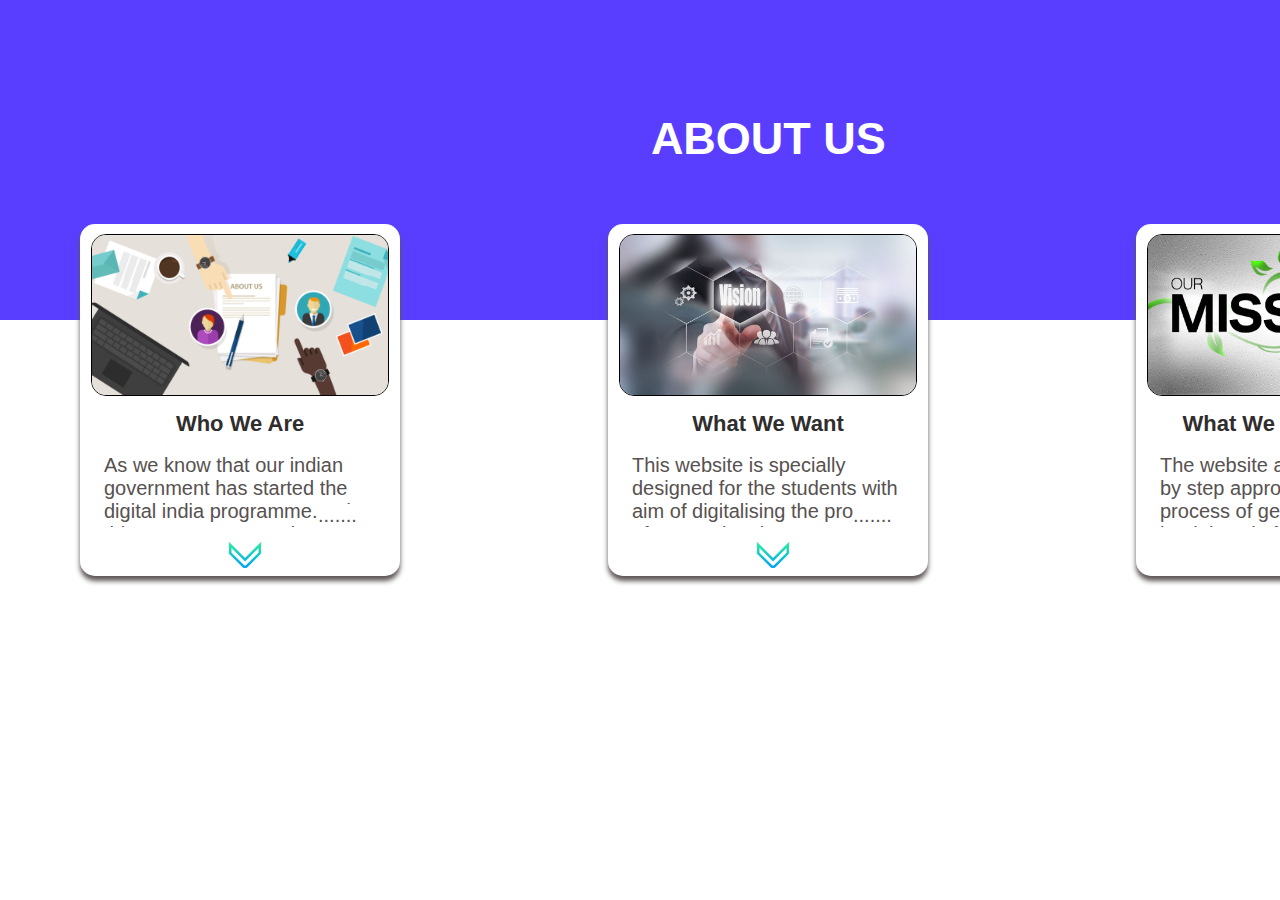
<file: MAINFILE8/Main Page/AboutUs.html>
<html>
    <head>
        <title>About Us</title>

        <meta name="viewport" content="width=device-width, initial-scale=1.0">

        <link href="AboutUs.css" rel="stylesheet">

        <script src="jquery-3.5.1.min.js"></script>
        <script src="jquery.js"></script>
        <script src="UserSetting.js"></script>
    </head>
    <body class="aboutUsBody">
        <!-- //////////////////////////////////////////////////////////////////////////////About Us -->
        <div class="aboutUsBluePart">
            <div class="aboutUsHeader">ABOUT US</div>
        </div>
        <div class="aboutUsBox">
            <div class="box1">
                <img class="aboutUsImage" src="aboutUs.png">
                <div class="whoWeAre">Who We Are</div>
                <p class="aboutUsText1">As we know that our indian government has started the digital india programme.under this programme we aim to provide our students an online environment to nurture their knowledge and also gain the technical aspects of the IT industry.</p>
                <p class="aUDot1">.......</p>
                <img class="aboutUsDownArrow1" src="down-arrow.png">
                <img class="aUDArrow1" src="down-arrow.png">
            </div>
            <div class="box2">
                <img class="visionImage" src="vision.jpg">
                <div class="whatWeWant">What We Want</div>
                <p class="visionText1">This website is specially designed for the students with aim of digitalising the process of generating the blackbook.This website also aims at  strengthening the bond between teacher and student in an online environment thereby promoting the dream of digitialising India.</p>
                <p class="vDot2">.......</p>
                <img class="visionDownArrow1" src="down-arrow.png">
                <img class="visionDArrow1" src="down-arrow.png">
            </div>
            <div class="box3">
                <img class="missionImage" src="mission.jpg">
                <div class="whatWeWillAchieve">What We Will Achieve</div>
                <p class="missionText1">The website also uses a step by step approach to make the process of generating a black book hassle free.The website is designed for providing a user-friendly environment so that anyone can use our website even without knowing the technical aspects.</p>
                <p class="mDot3">.......</p>
                <img class="missionDownArrow1" src="down-arrow.png">
                <img class="missionDArrow1" src="down-arrow.png">
            </div>
        </div>
        <!-- ////////////////////////////////////////////////////////////////////////////// -->
    </body>
</html>
</file>
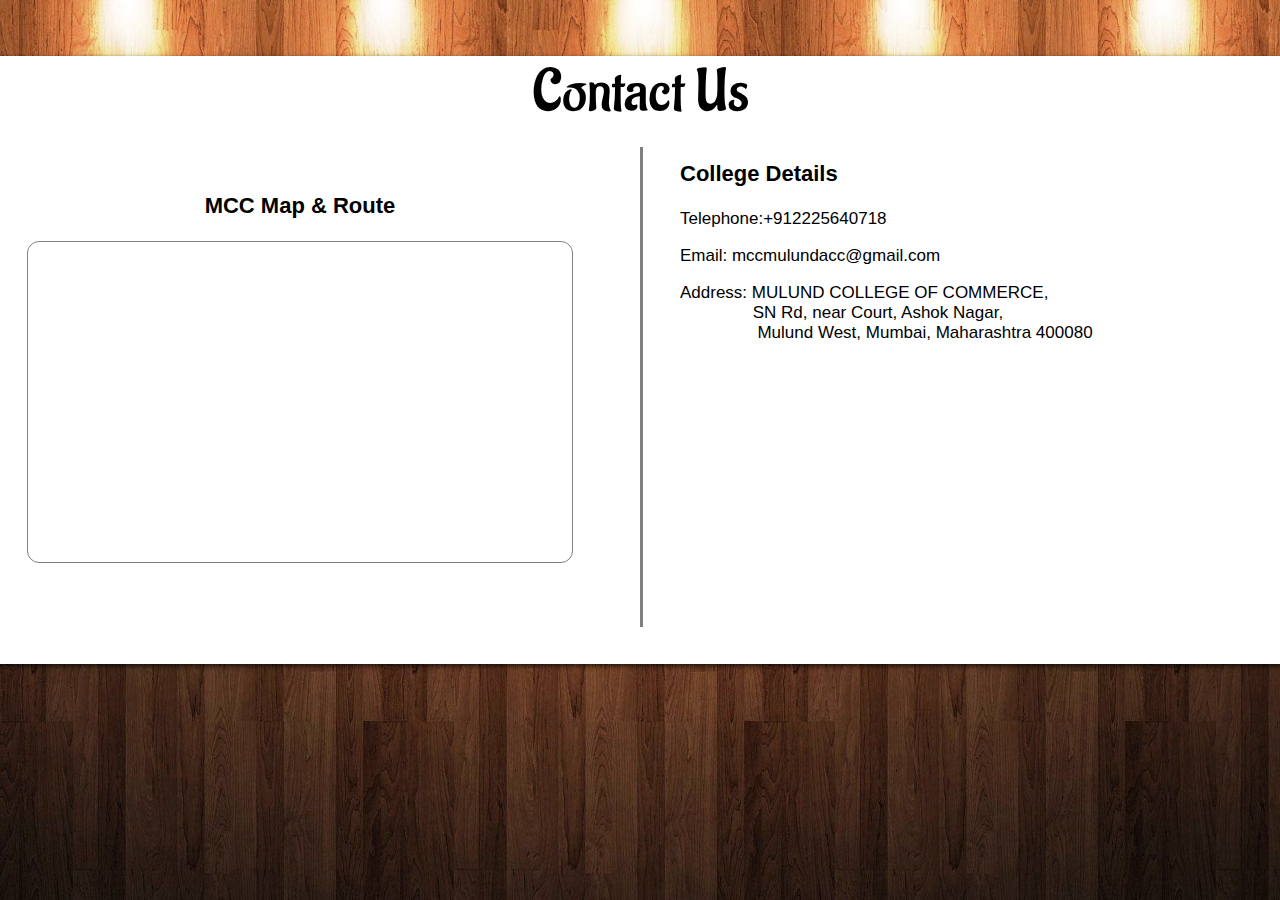
<file: MAINFILE8/Main Page/ContactUs.html>
<html>
    <head>
        <title>Contact Us</title>

        <meta name="viewport" content="width=device-width, initial-scale=1.0">
        
        <link href="ContactUs.css" rel="stylesheet">
        <link href='https://fonts.googleapis.com/css?family=Aladin' rel="stylesheet">

        <script src="jquery-3.5.1.min.js"></script>
        <script src="jquery.js"></script>
        <script src="UserSetting.js"></script>
    </head>
   <body class="mainContactUsPage">
        <!-- //////////////////////////////////////////////////////////////////////////////Contact Us -->
        <div class="outer_ContactUsBox">
            <header class="contactUsHeader">Contact Us</header>
            <div class="outer_cuCollMap">
                <p class="cuCollMapHeader">MCC Map & Route</p>
                <div class="cuCollMapBox">
                    <iframe src="https://www.google.com/maps/embed?pb=!1m18!1m12!1m3!1d60288.4569683255!2d72.90797988094278!3d19.193954869402067!2m3!1f0!2f0!3f0!3m2!1i1024!2i768!4f13.1!3m3!1m2!1s0x3be7b8e5321ecbfb%3A0xf7d295a999c47b89!2sMulund%20College%20of%20Commerce!5e0!3m2!1sen!2sin!4v1606744847779!5m2!1sen!2sin" width="600" height="450" frameborder="0" style="border:0;" allowfullscreen="" aria-hidden="false" tabindex="0" class="cuGoogleMap"></iframe>
                </div>
            </div>

            <div class="cUVerticalLine"></div>

            <div class="outer_cuCollDetails">
                <p class="cuCollDetailsHeader">College Details</p>
                <p class="cuCollDetailsPhoneNum">Telephone:+912225640718</p>
                <p class="cuCollDetailsEmail">Email: mccmulundacc@gmail.com</p>
                
                <p class="cuCollDetailsAddress">Address: MULUND COLLEGE OF COMMERCE,<br/>
                &emsp;&emsp;&emsp;&emsp;&nbsp;SN Rd, near Court, Ashok Nagar,<br/>
                &emsp;&emsp;&emsp;&emsp;&nbsp; Mulund West, Mumbai, Maharashtra 400080</p>
            </div>
            
            

            
        </div>
        <!-- //////////////////////////////////////////////////////////////////////////////Header -->
    </body>
</html>
</file>
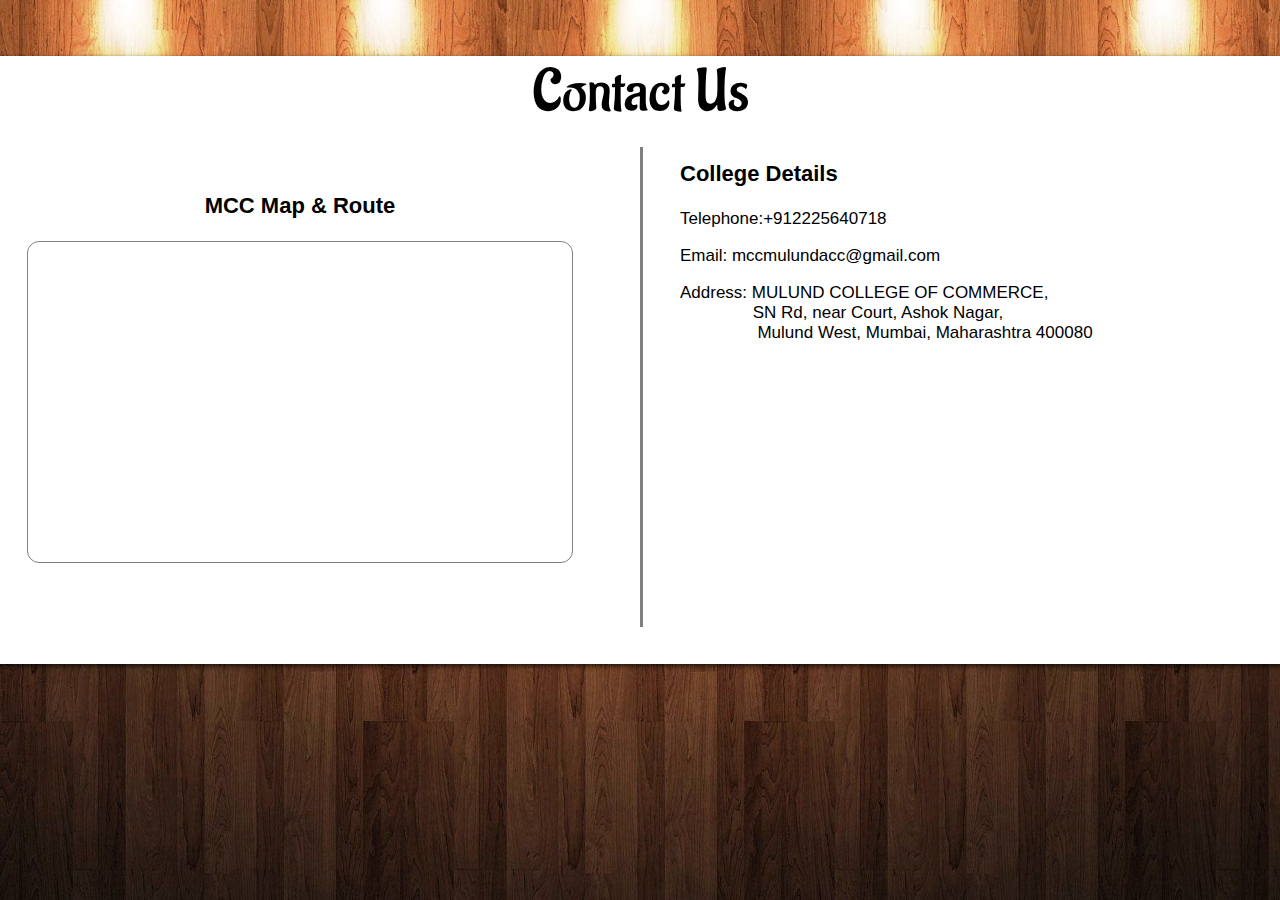
<file: MAINFILE8/Teacher Module/ContactUs.html>
<html>
    <head>
        <title>Contact Us</title>

        <meta name="viewport" content="width=device-width, initial-scale=1.0">
        
        <link href="css/ContactUs.css" rel="stylesheet">
        <link href='https://fonts.googleapis.com/css?family=Aladin' rel="stylesheet">

        <script src="js/jquery-3.5.1.min.js"></script>
        <script src="js/jquery.js"></script>
        <script src="js/UserSetting.js"></script>
        <!-- <script>
            $(document).ready(function(){
                if(localStorage.getItem("name1") == null)
                {
                    $.post("StudLogSign.php",function(){
                        location.href="StudLogSign.php";
                    });
                }
            }); 
        </script> -->
    </head>
    <body class="mainContactUsPage">
        <!-- //////////////////////////////////////////////////////////////////////////////Contact Us -->
        <div class="outer_ContactUsBox">
            <header class="contactUsHeader">Contact Us</header>
            <div class="outer_cuCollMap">
                <p class="cuCollMapHeader">MCC Map & Route</p>
                <div class="cuCollMapBox">
                    <iframe src="https://www.google.com/maps/embed?pb=!1m18!1m12!1m3!1d60288.4569683255!2d72.90797988094278!3d19.193954869402067!2m3!1f0!2f0!3f0!3m2!1i1024!2i768!4f13.1!3m3!1m2!1s0x3be7b8e5321ecbfb%3A0xf7d295a999c47b89!2sMulund%20College%20of%20Commerce!5e0!3m2!1sen!2sin!4v1606744847779!5m2!1sen!2sin" width="600" height="450" frameborder="0" style="border:0;" allowfullscreen="" aria-hidden="false" tabindex="0" class="cuGoogleMap"></iframe>
                </div>
            </div>

            <div class="cUVerticalLine"></div>

            <div class="outer_cuCollDetails">
                <p class="cuCollDetailsHeader">College Details</p>
                <p class="cuCollDetailsPhoneNum">Telephone:+912225640718</p>
                <p class="cuCollDetailsEmail">Email: mccmulundacc@gmail.com</p>
                
                <p class="cuCollDetailsAddress">Address: MULUND COLLEGE OF COMMERCE,<br/>
                &emsp;&emsp;&emsp;&emsp;&nbsp;SN Rd, near Court, Ashok Nagar,<br/>
                &emsp;&emsp;&emsp;&emsp;&nbsp; Mulund West, Mumbai, Maharashtra 400080</p>
            </div>
            
            

            
        </div>
        <!-- //////////////////////////////////////////////////////////////////////////////Header -->
    </body>
</html>
</file>
<file: MAINFILE8/Main Page/AboutUs.css>
@import url('https://fonts.googleapis.com/css2?family=Geo&display=swap');

html{
    scrollbar-width: none;
}

body {
    margin:0;
    overflow-x: hidden;
    overflow-y: scroll;
}

::-webkit-scrollbar {
    display: none;
}

.aboutUsBluePart{
    position: relative;
    background-color: #593EFF;
    width: 100vw;
    height: 20em;
}

.aboutUsHeader{
    position: absolute;
    color: #ffffff;
    font-size: 45px;
    font-family: Arial, Helvetica, sans-serif;
    font-weight: bold;
    width: 34.15em;
    margin-top: 2.5em;
    text-align: center;
}

.aboutUsBox{
    position:absolute;
}

/* /////////////////////////////////////////////////////////////////////////////// */
.box1{
    position: absolute;
    background-color: #ffffff;
    width: 20em;
    height: 22em;
    box-shadow: 0px 5px 5px #5f5757;
    margin-top: -6em;
    margin-left: 5em;
    border-radius: 15px;
    transition: height 0.5s;
}

.aboutUsImage{
    width: 18.5em;
    height: 10em;
    border-radius: 15px;
    margin-left: 11px;
    margin-top: 10px;
    border: 1px solid #000000;
}

.whoWeAre{
    font-size: 22px;
    color: #302d2d;
    width: 14.55em;
    text-align: center;
    font-weight: bold;
    font-family: Arial, Helvetica, sans-serif;
    margin-top: 0.7em;
}

.aboutUsText1{
    font-size: 20px;
    color: #575151;
    width: 13.5em;
    font-family: Arial, Helvetica, sans-serif;
    margin-top: 0.7em;
    margin-left: 1.05em;
    background-color: #ffffff;
    overflow: hidden;
    scrollbar-width: none;
    height: 3.5em;
    transition: height 0.5s;
    border-radius: 5px;
    padding: 3px;
}

.aUDot1{
    position:absolute;
    font-size: 20px;
    color: #575151;
    font-family: Arial, Helvetica, sans-serif;
    background-color: #ffffff;
    margin-top: -2.16em;
    margin-left: 11.9em;
    width: 2.6em;
}

.aboutUsDownArrow1,
.aUDArrow1{
    width: 2em;
    height: 2em;
    margin-left: 9.3em;
    margin-top: -.5em;
    cursor: pointer;
    transition: transform 0.5s;
}

.aUDArrow1{
    display: none;
    transform: rotate(180deg);
}

/* /////////////////////////////////////////////////////////////////////////////// */
.box2{
    position: absolute;
    background-color: #ffffff;
    width: 20em;
    height: 22em;
    box-shadow: 0px 5px 5px #5f5757;
    margin-top: -6em;
    margin-left: 38em;
    border-radius: 15px;
    transition: height 0.5s;
}

.visionImage{
    width: 18.5em;
    height: 10em;
    border-radius: 15px;
    margin-left: 11px;
    margin-top: 10px;
    border: 1px solid #000000;
}

.whatWeWant{
    font-size: 22px;
    color: #302d2d;
    width: 14.55em;
    text-align: center;
    font-weight: bold;
    font-family: Arial, Helvetica, sans-serif;
    margin-top: 0.7em;
}

.visionText1{
    font-size: 20px;
    color: #575151;
    width: 13.5em;
    font-family: Arial, Helvetica, sans-serif;
    margin-top: 0.7em;
    margin-left: 1.05em;
    background-color: #ffffff;
    overflow: hidden;
    scrollbar-width: none;
    height: 3.5em;
    transition: height 0.5s;
    border-radius: 5px;
    padding: 3px;
}

.vDot2{
    position:absolute;
    font-size: 20px;
    color: #575151;
    font-family: Arial, Helvetica, sans-serif;
    background-color: #ffffff;
    margin-top: -2.16em;
    margin-left: 12.25em;
    width: 2.6em;
}

.visionDownArrow1,
.visionDArrow1{
    width: 2em;
    height: 2em;
    margin-left: 9.3em;
    margin-top: -.5em;
    cursor: pointer;
    transition: transform 0.5s;
}

.visionDArrow1{
    display: none;
    transform: rotate(180deg);
}

/* /////////////////////////////////////////////////////////////////////////////// */
.box3{
    background-color: #ffffff;
    width: 20em;
    height: 22em;
    box-shadow: 0px 5px 5px #5f5757;
    margin-top: -6em;
    margin-left: 71em;
    border-radius: 15px;
    transition: height 0.5s;
}

.missionImage{
    width: 18.5em;
    height: 10em;
    border-radius: 15px;
    margin-left: 11px;
    margin-top: 10px;
    border: 1px solid #000000;
}

.whatWeWillAchieve{
    font-size: 22px;
    color: #302d2d;
    width: 14.55em;
    text-align: center;
    font-weight: bold;
    font-family: Arial, Helvetica, sans-serif;
    margin-top: 0.7em;
}

.missionText1{
    font-size: 20px;
    color: #575151;
    width: 13.5em;
    font-family: Arial, Helvetica, sans-serif;
    margin-top: 0.7em;
    margin-left: 1.05em;
    background-color: #ffffff;
    overflow: hidden;
    scrollbar-width: none;
    height: 3.5em;
    transition: height 0.5s;
    border-radius: 5px;
    padding: 3px;
}

.mDot3{
    position:absolute;
    font-size: 20px;
    color: #575151;
    font-family: Arial, Helvetica, sans-serif;
    background-color: #ffffff;
    margin-top: -2.16em;
    margin-left: 12.5em;
    width: 2.6em;
}

.missionDownArrow1,
.missionDArrow1{
    width: 2em;
    height: 2em;
    margin-left: 9.3em;
    margin-top: -.5em;
    cursor: pointer;
    transition: transform 0.5s;
}

.missionDArrow1{
    display: none;
    transform: rotate(180deg);
}
</file>
<file: MAINFILE8/Main Page/ContactUs.css>
@import url('https://fonts.googleapis.com/css2?family=Geo&display=swap');

html{
    scrollbar-width: none;
}

body {
    margin:0;
    overflow-x: hidden;
    overflow-y: scroll;
    background-image: url(bgContactUs.jpg);
    background-attachment: fixed;
    background-repeat: no-repeat;
    background-size: 100% 100%;
}

::-webkit-scrollbar {
    display: none;
}

.outer_ContactUsBox{
    position: absolute;
    background-color: #ffffff;
    width: 85em;
    height: 38em;
    left: 50%;
    transform: translate(-50%);
    margin-top: 3.5em;
    margin-bottom: 3.5em;
    border-radius: 15px;
    user-select: none;
    box-shadow: 0px 2px 5px rgba(0,0,0,0.7);
}

.outer_cuCollMap{
    margin-left: 4.2em;
    margin-top: 4em;
}

.contactUsHeader{
    color: #000000;
    font-size: 60px;
    font-family: 'Aladin';
    text-align: center;
}

.cuCollMapHeader{
    color: #000000;
    font-size: 22px;
    font-family: Arial, Helvetica, sans-serif;
    text-align: center;
    font-weight: bold;
    width: 24.8em;
}

.cuCollMapBox{
    width: 34em;
    height: 20em;
    border: 1.5px solid gray;
    border-radius: 12px;
}

.cuGoogleMap{
    width: 34em;
    height:19.95em;
    margin-top: 0.05em;
    border-radius: 12px;
}

.cUVerticalLine{
    border-left: 3px solid gray;
    height: 30em;
    margin-top: -26em;
    margin-left: 42.5em;
}

.outer_cuCollDetails{
    margin-left: 45em;
    margin-top: -30.5em;
}

.cuCollDetailsHeader{
    color: #000000;
    font-size: 22px;
    font-family: Arial, Helvetica, sans-serif;
    text-align: left;
    font-weight: bold;
}

.cuCollDetailsPhoneNum{
    color: #000000;
    font-size: 17px;
    font-family: Arial, Helvetica, sans-serif;
    text-align: left;
}

.cuCollDetailsEmail{
    color: #000000;
    font-size: 17px;
    font-family: Arial, Helvetica, sans-serif;
    text-align: left;
}

.cuCollDetailsAddress{
    color: #000000;
    font-size: 17px;
    font-family: Arial, Helvetica, sans-serif;
    text-align: left;
}

.cUHorizontalLine{
    border-top: 3px solid gray;
    width: 36em;
    margin-top: 1em;
    margin-left: 44em;
}

.outer_cuProfDetails{
    margin-left: 45em;
}

.cuProfDetailsHeader{
    color: #000000;
    font-size: 22px;
    font-family: Arial, Helvetica, sans-serif;
    text-align: left;
    font-weight: bold;
}

.cuHOD{
    color: #000000;
    font-size: 17px;
    font-family: Arial, Helvetica, sans-serif;
    text-align: left;
}

.cuProf1{
    color: #000000;
    font-size: 17px;
    font-family: Arial, Helvetica, sans-serif;
    text-align: left;
}

.cuProf2{
    color: #000000;
    font-size: 17px;
    font-family: Arial, Helvetica, sans-serif;
    text-align: left;
}

.cuProf3{
    color: #000000;
    font-size: 17px;
    font-family: Arial, Helvetica, sans-serif;
    text-align: left;
}

.cuProf4{
    color: #000000;
    font-size: 17px;
    font-family: Arial, Helvetica, sans-serif;
    text-align: left;
}
</file>
<file: MAINFILE8/Teacher Module/css/ContactUs.css>
@import url('https://fonts.googleapis.com/css2?family=Geo&display=swap');

html{
    scrollbar-width: none;
}

body {
    margin:0;
    overflow-x: hidden;
    overflow-y: scroll;
    background-image: url(bgContactUs.jpg);
    background-attachment: fixed;
    background-repeat: no-repeat;
    background-size: 100% 100%;
}

::-webkit-scrollbar {
    display: none;
}

.outer_ContactUsBox{
    position: absolute;
    background-color: #ffffff;
    width: 85em;
    height: 38em;
    left: 50%;
    transform: translate(-50%);
    margin-top: 3.5em;
    margin-bottom: 3.5em;
    border-radius: 15px;
    user-select: none;
    box-shadow: 0px 2px 5px rgba(0,0,0,0.7);
}

.outer_cuCollMap{
    margin-left: 4.2em;
    margin-top: 4em;
}

.contactUsHeader{
    color: #000000;
    font-size: 60px;
    font-family: 'Aladin';
    text-align: center;
}

.cuCollMapHeader{
    color: #000000;
    font-size: 22px;
    font-family: Arial, Helvetica, sans-serif;
    text-align: center;
    font-weight: bold;
    width: 24.8em;
}

.cuCollMapBox{
    width: 34em;
    height: 20em;
    border: 1.5px solid gray;
    border-radius: 12px;
}

.cuGoogleMap{
    width: 34em;
    height:19.95em;
    margin-top: 0.05em;
    border-radius: 12px;
}

.cUVerticalLine{
    border-left: 3px solid gray;
    height: 30em;
    margin-top: -26em;
    margin-left: 42.5em;
}

.outer_cuCollDetails{
    margin-left: 45em;
    margin-top: -30.5em;
}

.cuCollDetailsHeader{
    color: #000000;
    font-size: 22px;
    font-family: Arial, Helvetica, sans-serif;
    text-align: left;
    font-weight: bold;
}

.cuCollDetailsPhoneNum{
    color: #000000;
    font-size: 17px;
    font-family: Arial, Helvetica, sans-serif;
    text-align: left;
}

.cuCollDetailsEmail{
    color: #000000;
    font-size: 17px;
    font-family: Arial, Helvetica, sans-serif;
    text-align: left;
}

.cuCollDetailsAddress{
    color: #000000;
    font-size: 17px;
    font-family: Arial, Helvetica, sans-serif;
    text-align: left;
}

.cUHorizontalLine{
    border-top: 3px solid gray;
    width: 36em;
    margin-top: 1em;
    margin-left: 44em;
}

.outer_cuProfDetails{
    margin-left: 45em;
}

.cuProfDetailsHeader{
    color: #000000;
    font-size: 22px;
    font-family: Arial, Helvetica, sans-serif;
    text-align: left;
    font-weight: bold;
}

.cuHOD{
    color: #000000;
    font-size: 17px;
    font-family: Arial, Helvetica, sans-serif;
    text-align: left;
}

.cuProf1{
    color: #000000;
    font-size: 17px;
    font-family: Arial, Helvetica, sans-serif;
    text-align: left;
}

.cuProf2{
    color: #000000;
    font-size: 17px;
    font-family: Arial, Helvetica, sans-serif;
    text-align: left;
}

.cuProf3{
    color: #000000;
    font-size: 17px;
    font-family: Arial, Helvetica, sans-serif;
    text-align: left;
}

.cuProf4{
    color: #000000;
    font-size: 17px;
    font-family: Arial, Helvetica, sans-serif;
    text-align: left;
}
</file>
